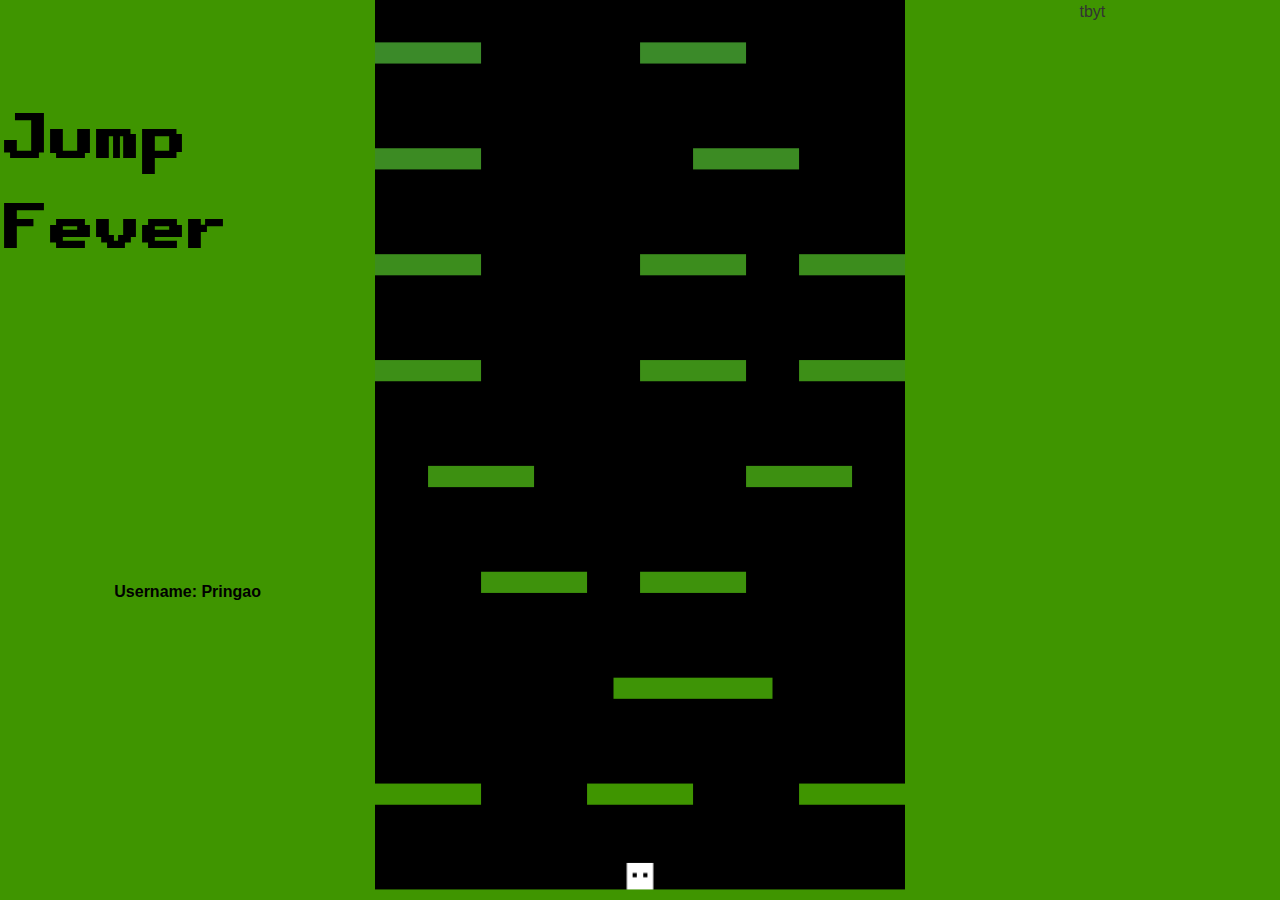
<file: index.html>
<head>
    <link rel="stylesheet" type="text/css" href="styles.css">
    <title>Jump fever</title>
</head>
<body>
    <div id="wrap">
        <div id="left">
            <h1 class = "titol">Jump Fever</h1>
            <div class = "username">
                Username: Pringao
            </div>
        </div>
        <canvas id = "mycanvas" width="500"  height="100%"></canvas>
        <script src="data.js"></script>
        <script src="draw.js"></script>
        <script src="platform.js"></script>
        <script src="player.js"></script>
        <script src="game.js"></script>
       
        <div id="right">
            tbyt
        </div>
        <script>
            function updatePanelColor() {
                let lvl = g.currentLevel
                document.getElementById("right").style.backgroundColor = "#" + dataColors[lvl].toString(16)
                document.getElementById("left").style.backgroundColor = "#" + dataColors[lvl].toString(16)
            }

        </script>

    </div>
    
</body>
</file>
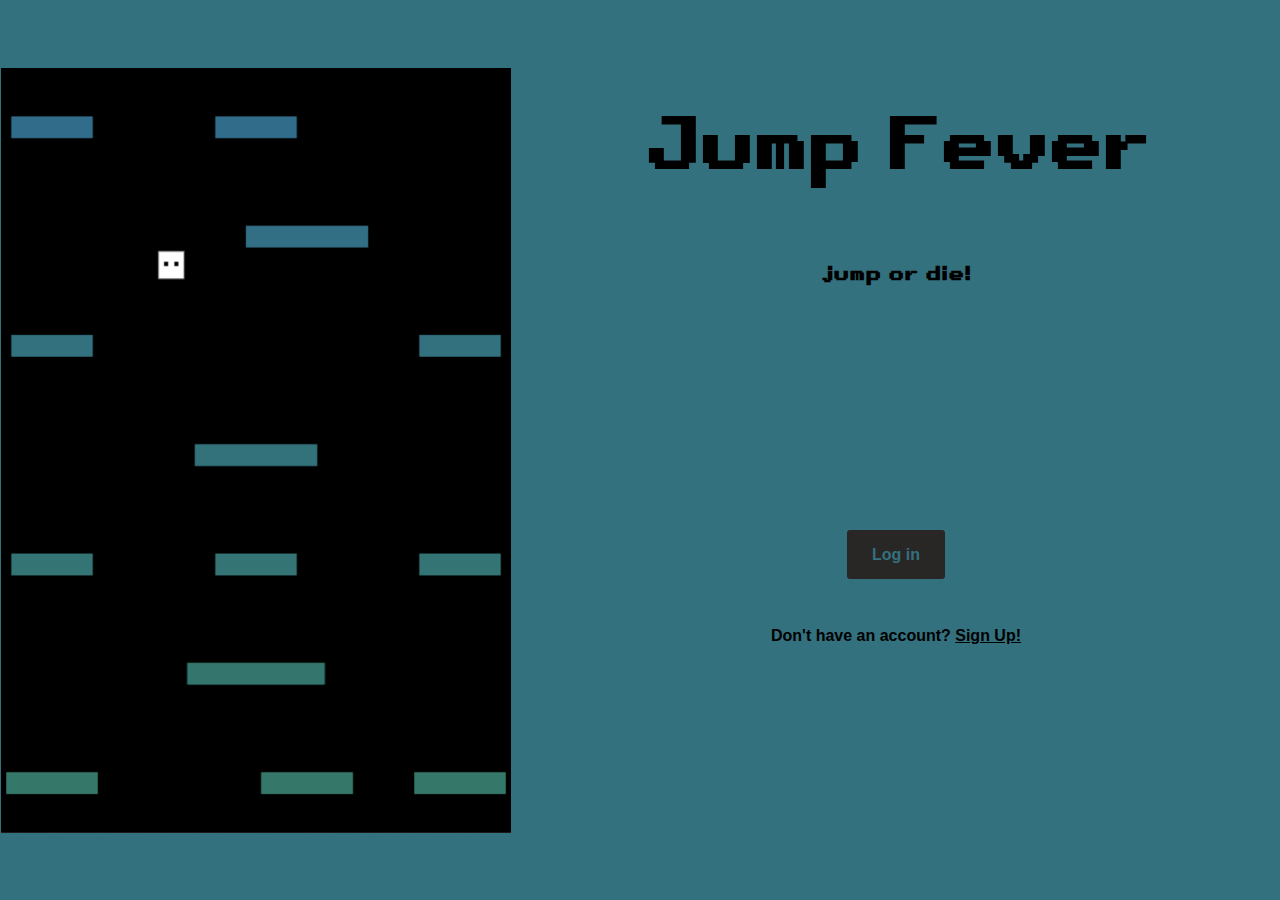
<file: home.html>
<head>
    <link rel="stylesheet" type="text/css" href="styles.css">
    <title>Jump fever</title>
</head>

<body>
    <div id = "wrap">
        <div class="dashboardLeft">
            <img src= "captura2.png">
        </div>
        <div class="dashboardRight">
            <h1 class = "dbTitol">Jump Fever</h1>
            <h2 class="slogan">jump or die!</h2>
            <div class = "log">
                <div class = "in">
                    <a href = "Sin título.png" class="button">Log in</a>
                </div>
                
                <div class="in bold">
                    Don't have an account? <a href="Sin título.png" class = "bold">Sign Up!</a>
                </div>

            </div>

        </div>

    </div>
</body>
</file>
<file: styles.css>
* {
    color: #333;
    font-size: 1rem;
    font-family: BlinkMacSystemFont, -apple-system, Segoe UI, Roboto, Helvetica, Arial, sans-serif;
    line-height: 1.5
}
@font-face {
    font-family: retroFont;
    src: url(Retro\ Gaming.ttf);
}

body,
html,
#wrap {
    margin: 0px;
    width: 100%;
    height: 100%;
    overflow: hidden;
}

#ranking {
    width: 3.7rem;
    height: 3.7rem;
}

#playButton {
    margin-left: auto;
    margin-right: auto;
    margin-top: 0.5rem;
    margin-bottom: auto
}

#left,
#right {
    display: flex;
    flex-direction: column;
    width: calc((100vw - 56.25vh)/2);
    height: 100vh;
    /* justify-content: center; */
    align-items: center;
    /* justify-content: center ; */
    
}

#left {
    /* background: #cfcfcf */
}

#right {
    /* background: #cfcfcf; */
    
}

.titol {
    font-family: retroFont;
    font-size: 60;
    color: black;
    margin-top: 10vh;
    
}

.username {
    margin-top: 30vh;
    font-weight: bold;
    color: black;
}

#mainCanvas {
    height: 100vh;
    width: 56.25vh
}

#wrap {
    display: flex;
    flex-flow: row nowrap;
}

/* home */

.dashboardRight {
    display: flex;
    flex-direction: column;
    width: 60vw;
    height: 100vh;
    /* justify-content: center; */
    align-items: center;
    background-color: #33717F;
}

.dashboardLeft {
    display: flex;
    flex-direction: column;
    width: 40vw;
    height: 100vh;
    justify-content: center;
    align-items: center;
    background-color: #33717F;
}

.dbTitol {
    font-family: retroFont;
    font-size: 70;
    color: black;
    margin-top: 10vh;
    
}

img {
    height: 85%;
    width: auto;
}

.slogan {
    font-family: retroFont;
    font-size: 20;
    color: black;
}

.log {
    margin-top: 25vh;
}

.button {
    background-color: rgb(41, 38, 38);
    border: none;
    color: #33717F;
    padding: 5% 10%;
    text-align: center;
    text-decoration: none;
    display: inline-block;
    font-size: 16px;
    font-weight: bold;
    cursor: pointer;
    border-radius: 3px;
  }

.in {
    text-align: center;
    margin-bottom: 5vh;
}

.bold {
    font-size: 16px;
    font-weight: bold;
    color: black;
}

/* dashboard */

.titlediv {
    width: 100vw;
    height: 40vh;
    background-color: brown;
    font-family: retroFont;

}
</file>
